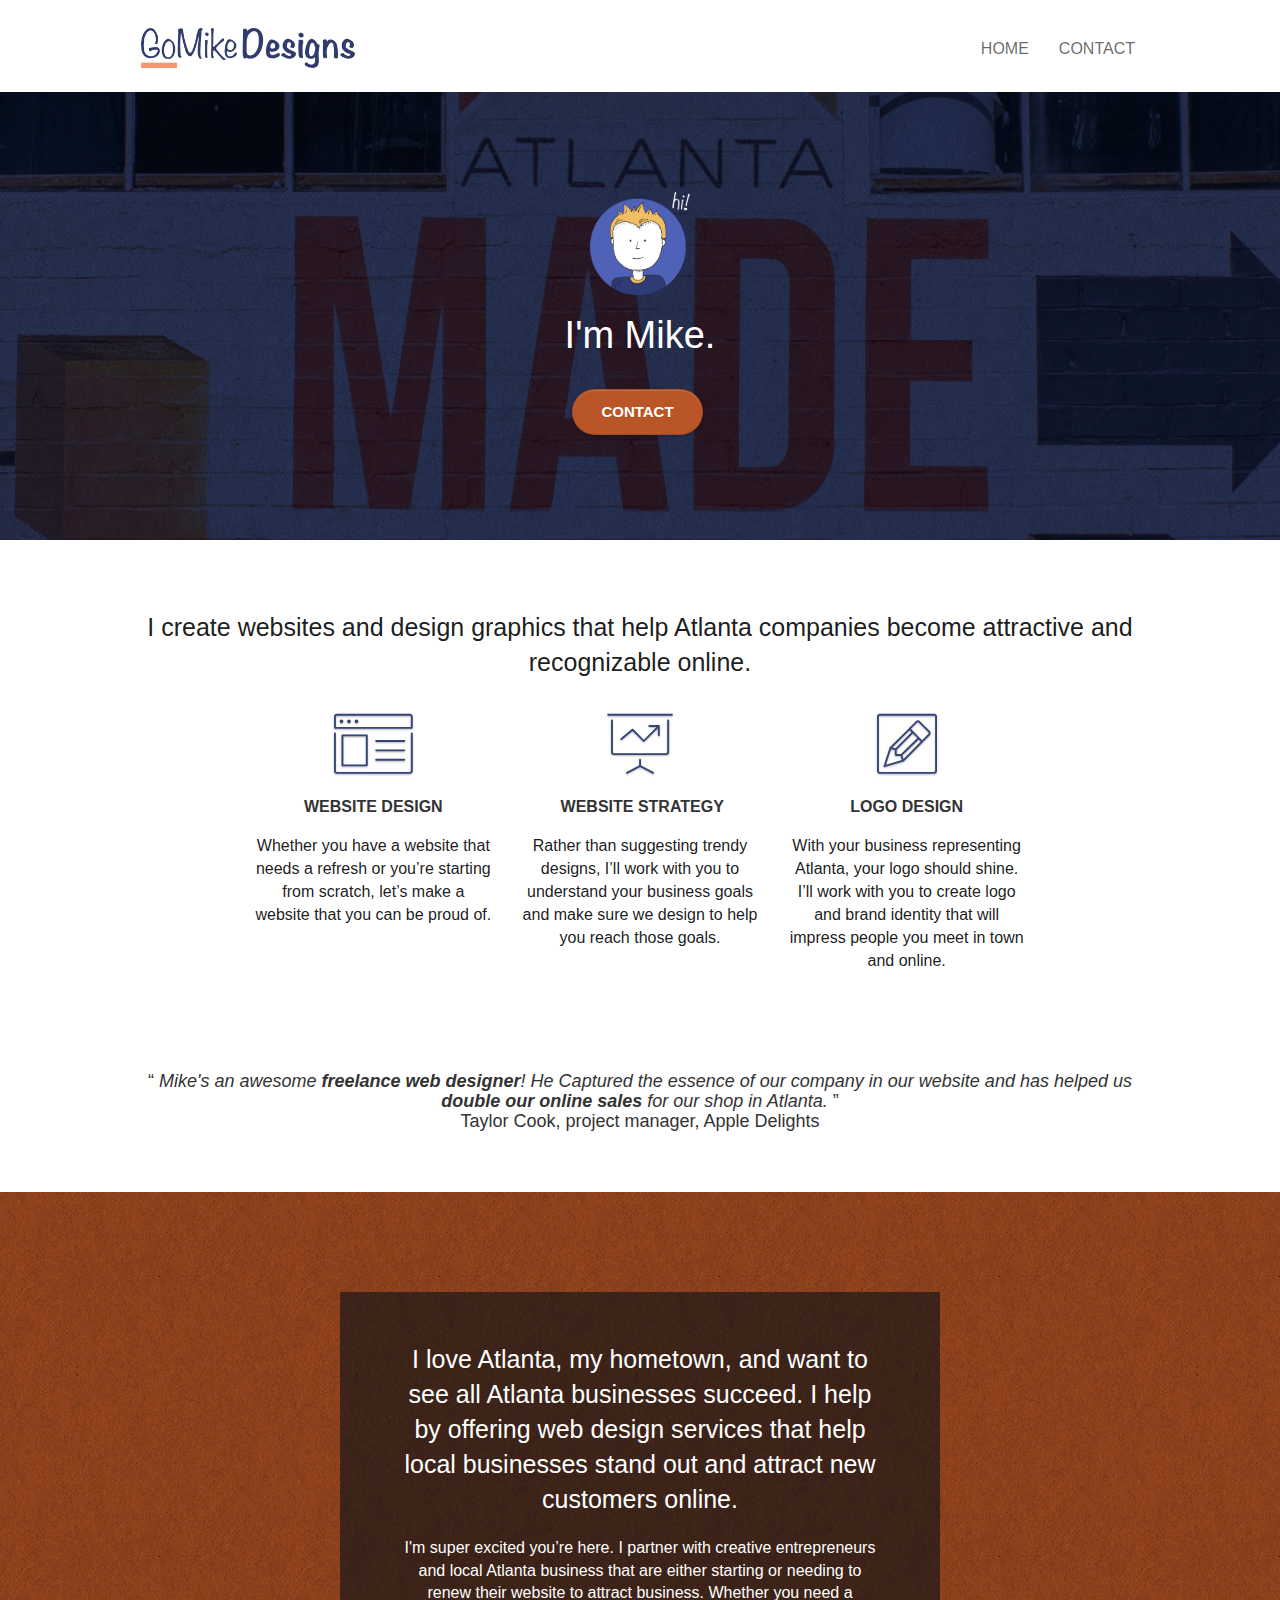
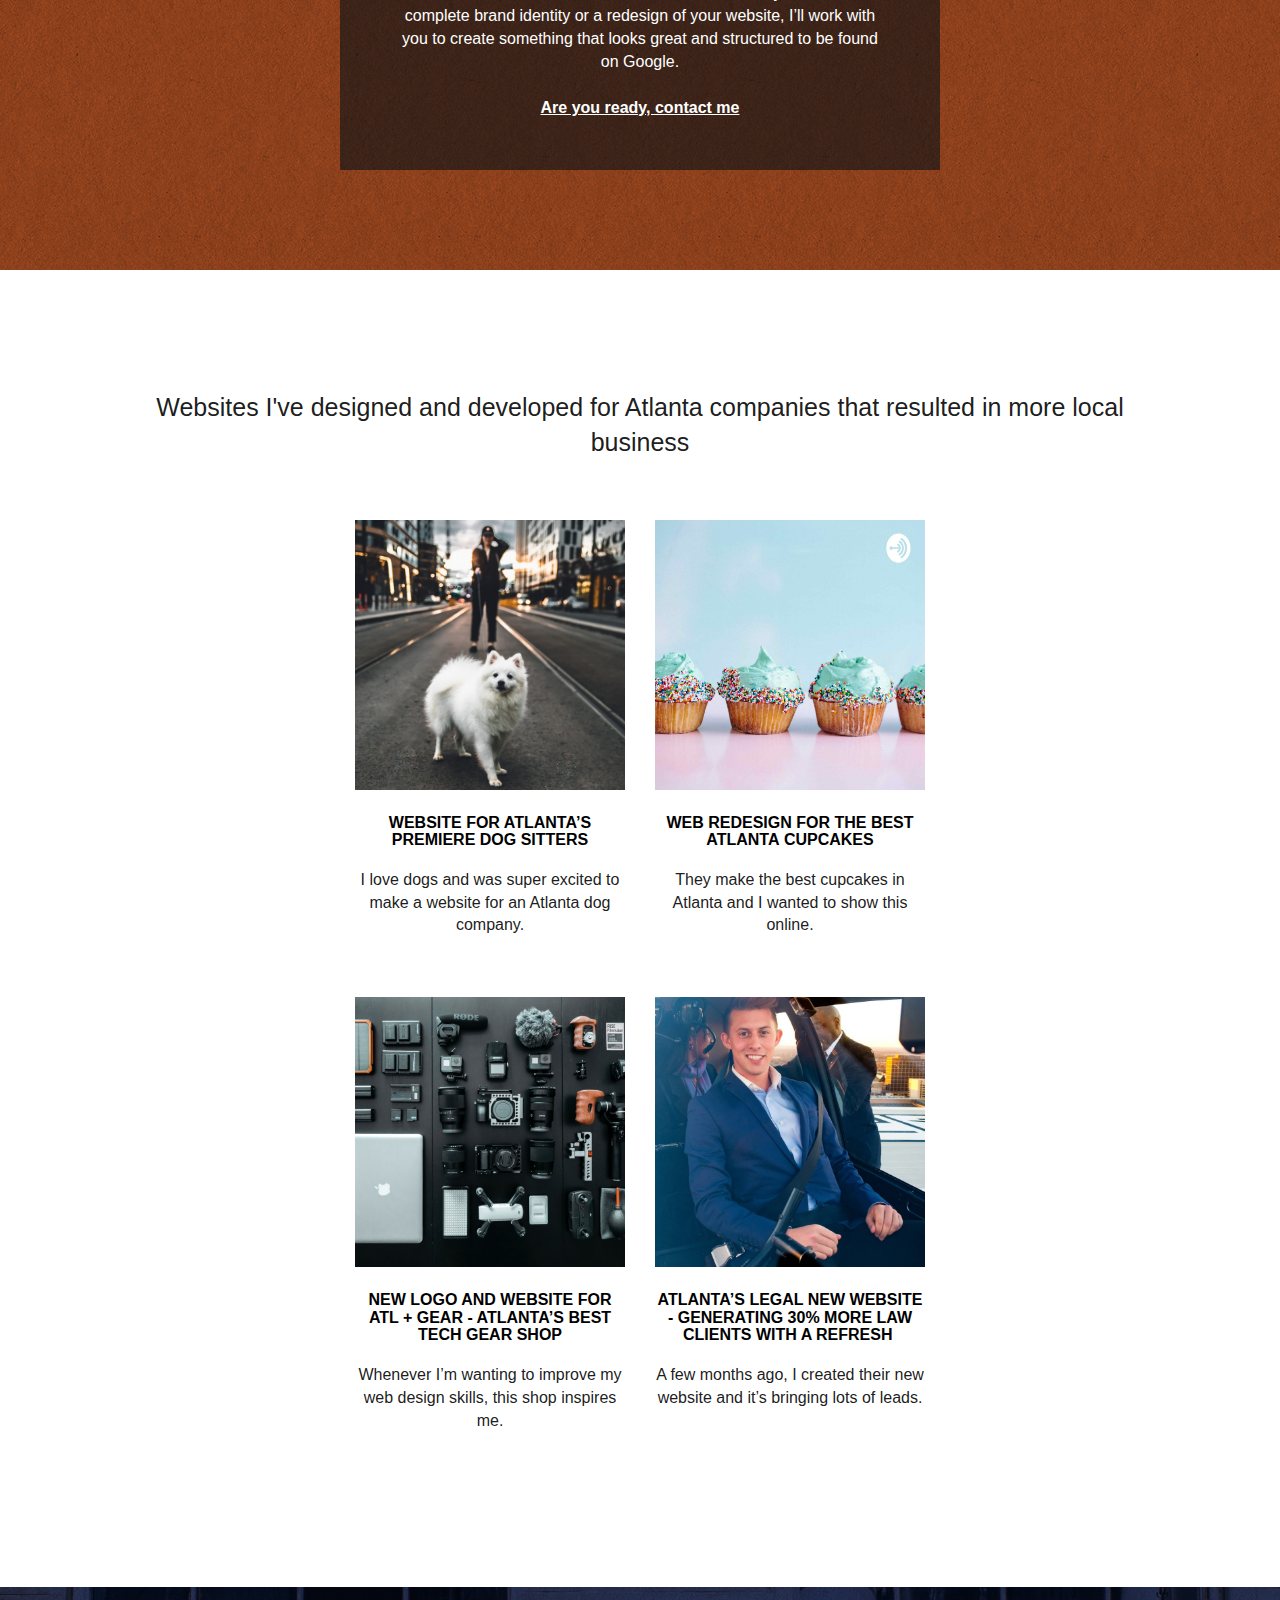
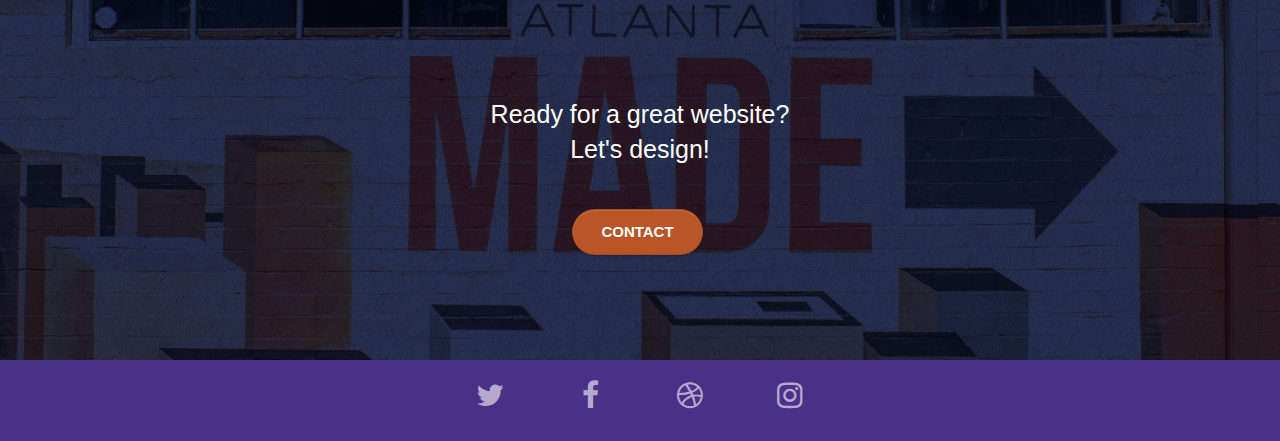
<file: index.html>
<!doctype html>
<html lang="en">
<head>
    <meta charset="utf-8">
    <meta name="keywords" content="web agency atlanta, web strategy, web design, logo, website, web, internet, logo design">
    <meta name="description" content="I'm Mike and your should hire me to build your website">
    <meta name="viewport" content="width=device-width, initial-scale=1.0, viewport-fit=cover">
    <link rel="shortcut icon" type="image/png" href="favicon.jpg">
    
	<link rel="stylesheet" type="text/css" href="./css/bootstrap.css">
	<link rel="stylesheet" type="text/css" href="style.css">
	<link rel="stylesheet" type="text/css" href="./css/font-awesome.css">
	<link rel="stylesheet" type="text/css" href="./css/et-line.css">
	
    
	<script src="./js/jquery-2.1.0.js"></script>
	<script src="./js/bootstrap.js"></script>
	<script src="./js/blocs.js"></script>
	<script src="./js/jquery.touchSwipe.js"></script>
	<script src="./js/gmaps.js"></script>

    <title>GoMike Designs - Atlanta Web Developer</title>

    
<!-- Analytics -->
 
<!-- Analytics END -->
    
</head>
<body>
<!-- Main container -->
<div class="page-container">
    
<!-- bloc-0 -->
<div class="bloc bgc-white l-bloc " id="bloc-0">
	<div class="container bloc-sm">

		<nav class="navbar row">
			<div class="navbar-header">
				<a class="navbar-brand" href="index.html"><img src="img/atlanta%20web%20design%20logo.png"  height="40" /></a>


				<button id="nav-toggle" type="button" class="ui-navbar-toggle navbar-toggle" data-toggle="collapse" 
				data-target=".navbar-1">
					<span class="sr-only">Toggle navigation</span><span class="icon-bar"></span>
					<span aria-hidden="true"></span><span class="icon-bar"></span><span class="icon-bar"></span>
				</button>
			</div>
			<div class="collapse navbar-collapse navbar-1 special-dropdown-nav">
				<ul class="site-navigation nav navbar-nav">
					<li>
						<a href="index.html">HOME</a>
					</li>
					<li>

						<a href="contact.html">CONTACT</a>
					</li>
				</ul>
			</div>
		</nav>
	</div>
</div>
<!-- bloc-0 END -->

<!-- bloc-1-hero -->
<div class="bloc bgc-dark-slate-blue bg-atlanta-20made-20sign d-bloc bg-t-edge bloc-bg-texture texture-paper b-parallax" 
id="bloc-1-hero">
	<div class="container bloc-lg">
		<div class="row tight-width-whitespace">
			<div class="col-sm-12">
				<img src="img/atlanta%20web%20designer%20mike.png" class="center-block image-resize-mode" width="100" 
				alt="" />
				<h1 class="text-center hero-bloc-text tc-white ">
					I'm Mike.
				</h1>
				<div aria-hidden="true" class="text-center">
					<a href="contact.html" class="btn btn-lg btn-clean btn-rd cta-hero btn-atomic-tangerine" 
					id="cta-hero">Contact</a>
				</div>
			</div>
		</div>
	</div>
</div>
<!-- bloc-1-hero END -->

<!-- bloc-2-services -->
<div class="bloc bgc-white l-bloc" id="bloc-2-services">
	<div class="container bloc-md">
		<div class="row">
			<div class="col-sm-12 text-center">
				<h2>I create websites and design graphics that help Atlanta companies become attractive and recognizable online.</h2>	
			</div>
		</div>
		<div class="row voffset-lg med-width-whitespace">
			<div class="col-sm-4">
				<div aria-hidden="true" class="text-center">
					<span class="et-icon-browser sm-shadow icon-dark-slate-blue icons icon-lg"></span>
				</div>
				<h1 class="mg-md text-center service-header">
					Website Design
				</h1>
				<p aria-hidden="true" class="text-center ">
					Whether you have a website that needs a refresh or you&rsquo;re starting from scratch, let&rsquo;s make a website that you can be proud of.
				</p>
			</div>
			<div class="col-sm-4">
				<div aria-hidden="true" class="text-center">
					<span class="et-icon-presentation sm-shadow icon-dark-slate-blue icons icon-lg"></span>
				</div>
				<h1 class="mg-md text-center service-header">
					&nbsp;Website Strategy
				</h1>
				<p class="text-center ">
					Rather than suggesting trendy designs, I&rsquo;ll work with you to understand your business goals and make sure we design to help you reach those goals.<br>
				</p>
			</div>
			<div class="col-sm-4">
				<div class="text-center">
					<span class="et-icon-edit sm-shadow icon-dark-slate-blue icons icon-lg"></span>
				</div>
				<h1 class="mg-md text-center service-header">
					Logo Design
				</h1>
				<p class="text-center ">
					With your business representing Atlanta, your logo should shine. I&rsquo;ll work with you to create logo and brand identity that will impress people you meet in town and online.
				</p>
			</div>
		</div>
		<div class="row voffset-lg voffset">
			<h4 aria-hidden="true" class="text-center ">
				<q>
					<em>Mike's an awesome <b>freelance web designer</b>! He Captured the essence of our
				company in our website and has helped us <b>double our online sales</b> for our 
				shop in Atlanta.</em>
				</q>
				<br>

				Taylor Cook, project manager, Apple Delights
			</h4>
		</div>
	</div>
</div>
<!-- bloc-2-services END -->

<!-- bloc-3-what-i-do -->
<div class="bloc tc-white bgc-atomic-tangerine bloc-bg-texture texture-paper b-parallax bg-atlanta-20made-20sign-20orange d-bloc" id="bloc-3-what-i-do">
	<div class="container bloc-lg">
		<div class="row tight-width-whitespace black-background">
			<div class="col-sm-12">
				<h2 class="mg-md text-center tc-white">
					I love Atlanta, my hometown, and want to see all Atlanta businesses succeed. I help by offering web design services that help local businesses stand out and attract new customers online.<br>
				</h2>
				<p class="text-center white">
					I'm super excited you&rsquo;re here. I partner with creative entrepreneurs and local Atlanta business that are either starting or needing to renew their website to attract business. Whether you need a complete brand identity or a redesign of your website, I&rsquo;ll work with you to create something that looks great and structured to be found on Google.<br><br><a class="ltc-white bold-link" href="contact.html">Are you ready, contact me</a><br>
				</p>
			</div>
		</div>
	</div>
</div>
<!-- bloc-3-what-i-do END -->

<!-- bloc-4-portfolio -->
<div class="bloc bgc-white bg-lines-h2-bg bg-repeat l-bloc" id="bloc-4-portfolio">
	<div class="container bloc-lg">
		<div class="row">

			<h2 class="text-center ">
				Websites I've designed and developed for Atlanta companies that resulted in more local business
			</h2>

		</div>
		<div class="row tight-width-whitespace portfolio-row">
			<div class="col-sm-6">
				<a href="#" data-lightbox="img/11.jpg" data-gallery-id="gallery-1" data-caption="Website for Atlanta's Premiere dog salon" data-frame="snapshot-lb"><img src="img/11.jpg" class="img-responsive portfolio-thumb" alt="dog sitter logo, premiere dogs"/></a>
				<h3 class="mg-md text-center">
					Website for Atlanta&rsquo;s premiere Dog Sitters
				</h3>
				<p class="text-center">
					I love dogs and was super excited to make a website for an Atlanta dog company.
				</p>
			</div>
			<div class="col-sm-6">
				<a href="#" data-lightbox="img/2.jpg" data-gallery-id="gallery-1" data-caption="web redesign for the best cupcakes in Atlanta" data-frame="snapshot-lb"><img src="img/2.jpg" class="img-responsive portfolio-thumb" alt="Atlanta cupcakes logo, cupcakes design"/></a>
				<h3 class="mg-md text-center">
					Web redesign for the best Atlanta&nbsp;cupcakes
				</h3>
				<p class="text-center">
					They make the best cupcakes in Atlanta and I wanted to show this online.
				</p>
			</div>
		</div>
		<div class="row tight-width-whitespace portfolio-row">
			<div class="col-sm-6">
				<a href="#" data-lightbox="img/3.jpg" data-gallery-id="gallery-1" data-caption="New logo and website for Atlanta's best tech gear shop" data-frame="snapshot-lb"><img src="img/3.jpg" class="img-responsive portfolio-thumb" alt="ALT+ Gear Logo, tech gear shop" /></a>
				<h3 class="mg-md text-center">
					New logo and website for Atl + Gear - Atlanta&rsquo;s best tech gear shop
				</h3>
				<p class="text-center">
					Whenever I&rsquo;m wanting to improve my web design skills, this shop inspires me.
				</p>
			</div>
			<div class="col-sm-6">
				<a href="#" data-lightbox="img/4.jpg" data-gallery-id="gallery-1" data-caption="Atlanta's legal website generates 30% more clients after web redesign" data-frame="snapshot-lb"><img src="img/4.jpg" class="img-responsive portfolio-thumb" alt="atlanta legal website logo" /></a>
				<h3 class="mg-md text-center">
					Atlanta&rsquo;s legal new website - Generating 30% more law clients with a refresh&nbsp;
				</h3>
				<p class="text-center">
					A few months ago, I created their new website and it&rsquo;s bringing lots of leads.
				</p>
			</div>
		</div>
	</div>
</div>
<!-- bloc-4-portfolio END -->

<!-- bloc-5-cta -->
<div class="bloc bgc-dark-slate-blue bg-atlanta-20made-20sign d-bloc bloc-bg-texture texture-paper" id="bloc-5-cta">
	<div class="container bloc-lg">
		<div class="col-sm-12">
			<h2 class="mg-md text-center tc-white">
				Ready for a great website? <br>Let's design!
			</h2>
			<div class="col-sm-12 text-center">
				<a href="contact.html" class="btn btn-atomic-tangerine btn-clean btn-rd btn-lg cta-hero">Contact</a>
			</div>
		</div>
	</div>
</div>
<!-- bloc-5-cta END -->

<!-- Footer - bloc-8 -->
<div class="bloc bgc-dark-slate-blue d-bloc" id="bloc-8">
	<div class="container bloc-sm">
		<div class="row">
			<div class="col-sm-12">
				
				<div class="row row-no-gutters social">
					<div class="col-sm-3">
						<div class="text-center">
							<a class="social" href="index.html"><span aria-hidden="true" class="fa fa-twitter icon-md"></span></a>
						</div>
					</div>
					<div class="col-sm-3">
						<div class="text-center">
							<a class="social" href="index.html"><span aria-hidden="true" class="fa fa-facebook icon-md"></span></a>
						</div>
					</div>
					<div class="col-sm-3">
						<div class="text-center">
							<a class="social" href="index.html"><span aria-hidden="true" class="fa fa-dribbble icon-md"></span></a>
						</div>
					</div>
					<div class="col-sm-3">
						<div class="text-center">
							<a class="social" href="index.html"><span aria-hidden="true" class="fa fa-instagram icon-md"></span></a>
						</div>
					</div>

					<!--deleted don't use black hat strategies-->

				</div>
					<div class="row">
					<div class="col-sm-4">
						
							<ul>
								<!--deleted many and dodgy links-->
							</ul>		
					</div>
					<div class="col-sm-4">
						
						<ul>
							<!--deleted many and dodgy links-->
						</ul>
					</div>
					<div class="col-sm-4">
						<!--deleted-->
					</div>
				</div>
			</div>
		</div>
	</div>
</div>
<!-- Footer - bloc-8 END -->

</div>
<!-- Main container END -->
    

</body>
</html>
</file>
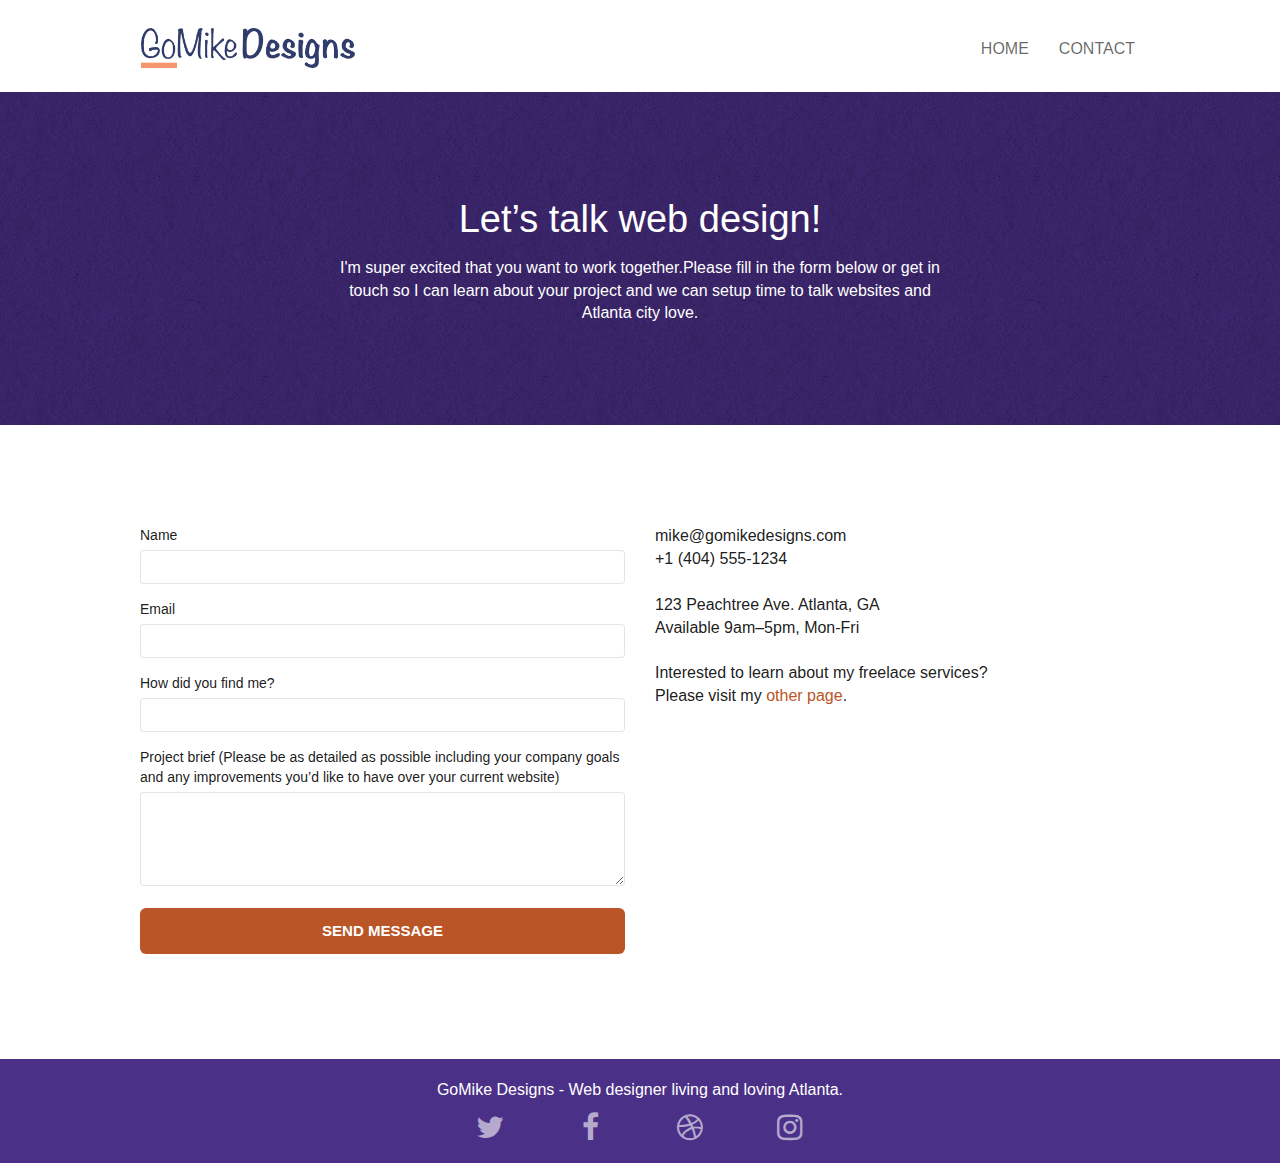
<file: contact.html>
<!doctype html>
<html lang="en">
<head>
    <meta charset="utf-8">
    <meta name="keywords" content="Atlanta Web Developer Contact, Freelance Atlanta, GoMike email, GoMike number">
    <meta name="description" content="GoMike is a freelance Web Developer based in Atlanta. Aiming to make the
	improvements to websites I’ll work with you to understand your business goals and make sure we design to help you reach those goals.">
    <meta name="viewport" content="width=device-width, initial-scale=1.0, viewport-fit=cover">
    <link rel="shortcut icon" type="image/png" href="favicon.jpg">
    
	<link rel="stylesheet" type="text/css" href="./css/bootstrap.css">
	<link rel="stylesheet" type="text/css" href="style.css">
	<link rel="stylesheet" type="text/css" href="./css/font-awesome.css">
	<link rel="stylesheet" type="text/css" href="./css/et-line.css">
	
    
	<script src="./js/jquery-2.1.0.js"></script>
	<script src="./js/bootstrap.js"></script>
	<script src="./js/blocs.js"></script>
	<script src="./js/jqBootstrapValidation.js"></script>
	<script src="./js/formHandler.js"></script>
    <title>Contact</title>

    
<!-- Analytics -->
 
<!-- Analytics END -->
    
</head>
<body>
<!-- Main container -->
<div class="page-container">
    
<!-- bloc-0 -->
<div class="bloc bgc-white l-bloc " id="bloc-0">
	<div class="container bloc-sm">
		<nav class="navbar row">
			<div class="navbar-header">
				<a class="navbar-brand" href="index.html"><img src="img/atlanta%20web%20design%20logo.png"  height="40" /></a>
				<button id="nav-toggle" type="button" class="ui-navbar-toggle navbar-toggle" data-toggle="collapse" data-target=".navbar-1">
					<span class="sr-only">Toggle navigation</span><span aria-hidden="true"></span><span class="icon-bar"></span><span class="icon-bar"></span><span class="icon-bar"></span>
				</button>
			</div>
			<div class="collapse navbar-collapse navbar-1 special-dropdown-nav">
				<ul class="site-navigation nav navbar-nav">
					<li>
						<a href="index.html">HOME</a>
					</li>
					<li>
					</li>
					<li>
						<a href="contact.html">CONTACT</a>
					</li>
				</ul>
			</div>
		</nav>
	</div>
</div>
<!-- bloc-0 END -->

<!-- bloc-6 -->
<div class="bloc bg-dots-bg bg-repeat bgc-dark-slate-blue d-bloc bloc-bg-texture texture-paper" id="bloc-6">
	<div class="container bloc-lg">
		<div class="row">
			<div class="col-sm-12">
				<p class="text-center hero-bloc-text tc-white">
					Let&rsquo;s talk web design!
				</p>
				<p class="text-center mg-lg tc-white tight-width-whitespace">
					I'm super excited that you want to work together.Please fill in the form below or get in touch so I can learn about your project and we can setup time to talk websites and Atlanta city love.
				</p>
			</div>
		</div>
	</div>
</div>
<!-- bloc-6 END -->

<!-- bloc-7 -->
<div class="bloc bgc-white l-bloc" id="bloc-7">
	<div class="container bloc-lg">
		<div class="row">
			<div class="col-sm-6">
				<form id="form_1" novalidate success-msg="Your message has been sent." fail-msg="Sorry it seems that our mail server is not responding, Sorry for the inconvenience!">
					<div class="form-group">
						<label>
							Name
						</label>
						<input id="name" class="form-control" required />
					</div>
					<div class="form-group">
						<label>
							Email
						</label>
						<input id="email" class="form-control" type="email" required />
					</div>
					<div class="form-group">
						<label>
							How did you find me?
						</label>
						<input class="form-control" type="email" required id="input_504" />
					</div>
					<div class="form-group">
						<label>
							Project brief (Please be as detailed as possible including your company goals and any improvements you&rsquo;d like to have over your current website)<br>
						</label><textarea id="message" class="form-control" rows="4" cols="50" required></textarea>
					</div> 
					<button class="bloc-button btn btn-lg btn-block cta-hero btn-atomic-tangerine" type="submit">
						Send Message
					</button>
				</form>
			</div>
			<div class="col-sm-6">
				<p>
					mike@gomikedesigns.com<br>+1 (404) 555-1234<br> <br>123 Peachtree Ave. Atlanta, GA<br>Available 9am–5pm, Mon-Fri <br> <br>Interested to learn about my freelace services? <br>Please visit my&nbsp;<a class="ltc-atomic-tangerine" href="index.html">other page</a>.
				</p>
			</div>
		</div>
	</div>
</div>
<!-- bloc-7 END -->

<!-- ScrollToTop Button -->
<a class="bloc-button btn btn-d scrollToTop" onclick="scrollToTarget('1')"><span class="fa fa-chevron-up"></span></a>
<!-- ScrollToTop Button END-->


<!-- Footer - bloc-8 -->
<div class="bloc bgc-dark-slate-blue d-bloc" id="bloc-8">
	<div class="container bloc-sm">
		<div class="row">
			<div class="col-sm-12">
				<p class="text-center white">
					GoMike Designs - Web designer living and loving Atlanta.<br>
				</p>
				<div class="row row-no-gutters social">
					<div class="col-sm-3">
						<div class="text-center">
							<a class="social" href="index.html"><span aria-hidden="true" class="fa fa-twitter icon-md"></span></a>
						</div>
					</div>
					<div class="col-sm-3">
						<div class="text-center">
							<a class="social" href="index.html"><span aria-hidden="true" class="fa fa-facebook icon-md"></span></a>
						</div>
					</div>
					<div class="col-sm-3">
						<div class="text-center">
							<a class="social" href="index.html"><span aria-hidden="true" class="fa fa-dribbble icon-md"></span></a>
						</div>
					</div>
					<div class="col-sm-3">
						<div class="text-center">
							<a class="social" href="index.html"><span aria-hidden="true" class="fa fa-instagram icon-md"></span></a>
						</div>
					</div>
				</div>
			</div>
		</div>
	</div>
</div>
<!-- Footer - bloc-8 END -->

</div>
<!-- Main container END -->
    

</body>
</html>
</file>
<file: style.css>
body {
    margin: 0;
    padding: 0;
    background: #FFF;
    overflow-x: hidden;
    -webkit-font-smoothing: antialiased;
    -moz-osx-font-smoothing: grayscale;
}

a,
button {
    transition: all .3s ease-in-out;
    outline: none!important;
}

a:hover {
    text-decoration: none;
    cursor: pointer;
}

#page-loading-blocs-notifaction {
    position: fixed;
    top: 0;
    bottom: 0;
    width: 100%;
    z-index: 100000;
    background: #FFFFFF url("img/pageload-spinner.gif") no-repeat center center;
}

.bloc {
    width: 100%;
    clear: both;
    background: 50% 50% no-repeat;
    padding: 0 50px;
    -webkit-background-size: cover;
    -moz-background-size: cover;
    -o-background-size: cover;
    background-size: cover;
    position: relative;
}

.bloc .container {
    padding-left: 0;
    padding-right: 0;
}

.bloc-lg {
    padding: 100px 50px;
}

.bloc-md {
    padding: 50px;
}

.bloc-sm {
    padding: 20px 50px;
}

.bg-center,
.bg-l-edge,
.bg-r-edge,
.bg-t-edge,
.bg-b-edge,
.bg-tl-edge,
.bg-bl-edge,
.bg-tr-edge,
.bg-br-edge,
.bg-repeat {
    -webkit-background-size: auto!important;
    -moz-background-size: auto!important;
    -o-background-size: auto!important;
    background-size: auto!important;
}

.bg-repeat {
    background: repeat;
}

.bg-t-edge {
    background: top no-repeat;
}

.bloc-bg-texture::before {
    content: "";
    background-size: 2px 2px;
    position: absolute;
    top: 0;
    bottom: 0;
    left: 0;
    right: 0;
}

.texture-paper::before {
    background: url("img/texture-paper.png");
    background-size: 280px 280px;
}

.b-parallax {
    background-attachment: fixed;
}

.d-bloc {
    color: rgba(255, 255, 255, .7);
}

.d-bloc button:hover {
    color: rgba(255, 255, 255, .9);
}

.d-bloc .icon-round,
.d-bloc .icon-square,
.d-bloc .icon-rounded,
.d-bloc .icon-semi-rounded-a,
.d-bloc .icon-semi-rounded-b {
    border-color: rgba(255, 255, 255, .9);
}

.d-bloc .divider-h span {
    border-color: rgb(255, 255, 255);
}

.d-bloc .a-btn,
.d-bloc .navbar a,
.d-bloc .navbar-brand,
.d-bloc a .icon-sm,
.d-bloc a .icon-md,
.d-bloc a .icon-lg,
.d-bloc a .icon-xl,
.d-bloc h1 a,
.d-bloc h2 a,
.d-bloc h3 a,
.d-bloc h4 a,
.d-bloc h5 a,
.d-bloc h6 a,
.d-bloc p a {
    color: rgba(255, 255, 255, .6);
}

.d-bloc .a-btn:hover,
.d-bloc .navbar a:hover,
.d-bloc .navbar-brand:hover,
.d-bloc a:hover .icon-sm,
.d-bloc a:hover .icon-md,
.d-bloc a:hover .icon-lg,
.d-bloc a:hover .icon-xl,
.d-bloc h1 a:hover,
.d-bloc h2 a:hover,
.d-bloc h3 a:hover,
.d-bloc h4 a:hover,
.d-bloc h5 a:hover,
.d-bloc h6 a:hover,
.d-bloc p a:hover {
    color: rgba(255, 255, 255, 1);
}

.d-bloc .navbar-toggle .icon-bar {
    background: rgba(255, 255, 255, 1);
}

.d-bloc .btn-wire,
.d-bloc .btn-wire:hover {
    color: rgba(255, 255, 255, 1);
    border-color: rgba(255, 255, 255, 1);
}

.d-bloc .panel {
    color: rgba(0, 0, 0, .5);
}

.d-bloc .panel button:hover {
    color: rgba(0, 0, 0, .7);
}

.d-bloc .panel icon {
    border-color: rgba(0, 0, 0, .7);
}

.d-bloc .panel .divider-h span {
    border-color: rgba(0, 0, 0, .1);
}

.d-bloc .panel .a-btn {
    color: rgba(0, 0, 0, .6);
}

.d-bloc .panel .a-btn:hover {
    color: rgba(0, 0, 0, 1);
}

.d-bloc .panel .btn-wire,
.d-bloc .panel .btn-wire:hover {
    color: rgba(0, 0, 0, .7);
    border-color: rgba(0, 0, 0, .3);
}

.d-bloc .panel,
.l-bloc {
    color: rgba(0, 0, 0, .5);
}

.d-bloc .panel button:hover,
.l-bloc button:hover {
    color: rgba(0, 0, 0, .7);
}

.l-bloc .icon-round,
.l-bloc .icon-square,
.l-bloc .icon-rounded,
.l-bloc .icon-semi-rounded-a,
.l-bloc .icon-semi-rounded-b {
    border-color: rgba(0, 0, 0, .7);
}

.d-bloc .panel .divider-h span,
.l-bloc .divider-h span {
    border-color: rgba(0, 0, 0, .1);
}

.d-bloc .panel .a-btn,
.l-bloc .a-btn,
.l-bloc .navbar a,
.l-bloc .navbar-brand,
.l-bloc a .icon-sm,
.l-bloc a .icon-md,
.l-bloc a .icon-lg,
.l-bloc a .icon-xl,
.l-bloc h1 a,
.l-bloc h2 a,
.l-bloc h3 a,
.l-bloc h4 a,
.l-bloc h5 a,
.l-bloc h6 a,
.l-bloc p a {
    color: rgba(0, 0, 0, .6);
}

.d-bloc .panel .a-btn:hover,
.l-bloc .a-btn:hover,
.l-bloc .navbar a:hover,
.l-bloc .navbar-brand:hover,
.l-bloc a:hover .icon-sm,
.l-bloc a:hover .icon-md,
.l-bloc a:hover .icon-lg,
.l-bloc a:hover .icon-xl,
.l-bloc h1 a:hover,
.l-bloc h2 a:hover,
.l-bloc h3 a:hover,
.l-bloc h4 a:hover,
.l-bloc h5 a:hover,
.l-bloc h6 a:hover,
.l-bloc p a:hover {
    color: rgba(0, 0, 0, 1);
}

.l-bloc .navbar-toggle .icon-bar {
    color: rgba(0, 0, 0, .6);
}

.d-bloc .panel .btn-wire,
.d-bloc .panel .btn-wire:hover,
.l-bloc .btn-wire,
.l-bloc .btn-wire:hover {
    color: rgba(0, 0, 0, .7);
    border-color: rgba(0, 0, 0, .3);
}

.voffset {
    margin-top: 30px;
}

.voffset-lg {
    margin-top: 80px;
}

.row-no-gutters {
    margin-right: 0;
    margin-left: 0;
}

.row.row-no-gutters > [class^="col-"],
.row.row-no-gutters > [class*=" col-"] {
    padding-right: 0;
    padding-left: 0;
}

#bloc-2-services p {
    font-size: 16px;
}

.navbar {
    margin-bottom: 0;
    z-index: 1;
}

.navbar-brand {
    height: auto;
    padding: 3px 15px;
    font-size: 25px;
    font-weight: normal;
    font-weight: 600;
    line-height: 44px;
}

.navbar-brand img {
    max-height: 200px;
    margin: 0 5px 0 0;
    display: inline;
}

.navbar-brand img[src$=svg] {
    min-width: 100px;
}

.nav-center .navbar-brand img {
    margin: 0;
}

.navbar .nav {
    padding-top: 2px;
    margin-right: -16px;
    float: right;
    z-index: 1;
}

.nav > li {
    float: left;
    margin-top: 4px;
    font-size: 16px;
}

.navbar-nav .open .dropdown-menu > li > a {
    text-align: inherit;
}

.nav > li a:hover,
.nav > li a:focus {
    background: transparent;
}

.navbar-toggle {
    margin: 10px 10px 0 0;
    border: 0px;
}

.navbar-toggle:hover {
    background: transparent!important;
}

.navbar-toggle .icon-bar {
    background-color: rgba(0, 0, 0, .5);
    width: 26px;
}

.nav-invert .navbar .nav {
    float: left;
}

.nav-invert .navbar-header,
.nav-invert .navbar-brand {
    float: right;
    position: relative;
    z-index: 2;
}

@media (min-width: 768px) {
    .site-navigation {
        position: absolute;
        top: 50%;
        right: 20px;
        transform: translate(0, -50%);
        -webkit-transform: translateY(-50%);
    }
    .nav > li .dropdown-menu a,
    .nav > li .dropdown-menu a:hover {
        color: #484848;
    }
    .nav-invert .site-navigation {
        left: 0;
        right: 0;
    }
    .nav-center {
        text-align: center;
    }
    .nav-center .navbar-header {
        width: 100%;
    }
    .nav-center .navbar-header,
    .nav-center .navbar-brand,
    .nav-center .nav > li {
        float: none;
        display: inline-block;
    }
    .nav-center .site-navigation {
        position: relative;
        width: 100%;
        right: 0;
        margin-right: 0px;
        margin-top: 20px;
    }
    .nav-center.mini-nav .navbar-toggle {
        float: none;
        margin: 10px auto 0;
    }
}

.nav > li > .dropdown a {
    background: none!important;
    display: block;
    padding: 14px 15px;
}

nav .caret {
    margin: 0 5px;
}

.dropdown-menu .dropdown-menu {
    top: -8px;
    left: 100%;
}

.dropdown-menu .dropmenu-flow-right {
    top: 100%;
    left: 0;
    margin-left: -1px;
    border-top-left-radius: 0;
    border-top-right-radius: 0;
}

.dropdown-menu .dropdown span {
    border: 4px solid black;
    border-top-color: transparent;
    border-right-color: transparent;
    border-bottom-color: transparent;
    margin: 6px -5px 0 0!important;
    float: right;
}

.mg-md {
    margin-top: 10px;
    margin-bottom: 20px;
}

.mg-lg {
    margin-top: 10px;
    margin-bottom: 40px;
}

.btn {
    margin: 0 5px 5px 0;
}

.btn.pull-right {
    margin: 0 0 5px 5px;
}

.btn-d,
.btn-d:hover,
.btn-d:focus {
    color: #FFF;
    background: rgba(0, 0, 0, .3);
}

button {
    outline: none!important;
}

.btn-rd {
    border-radius: 40px;
}

.btn-clean {
    border: 1px solid rgba(0, 0, 0, .08);
    border-bottom-color: rgba(0, 0, 0, .1);
    text-shadow: 0 1px 0 rgba(0, 0, 1, .1);
    box-shadow: 0 1px 3px rgba(0, 0, 1, .25), inset 0 1px 0 0 rgba(255, 255, 255, .15);
}

.icon-md {
    font-size: 30px!important;
}

.icon-lg {
    font-size: 60px!important;
}

.sm-shadow {
    text-shadow: 0 1px 2px rgba(0, 0, 0, .3);
}

.panel-sq,
.panel-sq .panel-heading,
.panel-sq .panel-footer {
    border-radius: 0;
}

.panel-rd {
    border-radius: 30px;
}

.panel-rd .panel-heading {
    border-radius: 29px 29px 0 0;
}

.panel-rd .panel-footer {
    border-radius: 0 0 29px 29px;
}

.form-control {
    border-color: rgba(0, 0, 0, .1);
    box-shadow: none;
}

.scrollToTop {
    width: 40px;
    height: 40px;
    position: fixed;
    bottom: 20px;
    right: 20px;
    opacity: 0;
    z-index: 500;
    transition: all .3s ease-in-out;
}

.scrollToTop span {
    margin-top: 6px;
}

.showScrollTop {
    font-size: 16px;
    opacity: 1;
}

a[data-lightbox] {
    position: relative;
    display: block;
    text-align: center;
}

a[data-lightbox]:hover::before {
    content: "+";
    font-family: "HelveticaNeue-Light", "Helvetica Neue Light", "Helvetica Neue", Helvetica, Arial;
    font-size: 32px;
    width: 50px;
    height: 50px;
    margin-left: -25px;
    border-radius: 50%;
    background: rgba(0, 0, 0, .6);
    color: #ffffff;
    font-weight: 100;
    z-index: 1;
    position: absolute;
    top: 50%;
    transform: translateY(-50%);
    -webkit-transform: translateY(-50%);
}

a[data-lightbox]:hover img {
    opacity: 0.6;
    -webkit-animation-fill-mode: none;
    animation-fill-mode: none;
}

#lightbox-modal {
    display: flex;
    align-items: center;
}

#lightbox-modal .modal-dialog {
    width: 90%;
    max-width: 900px;
    margin: 0 auto 0;
}

#lightbox-modal .modal-dialog img {
    max-height: 90vh;
    margin: 0 auto;
}

.lightbox-caption {
    padding: 20px;
    color: #ffffff;
    background: rgba(0, 0, 0, .5);
    position: absolute;
    left: 15px;
    right: 15px;
    bottom: 5px;
}

.close-lightbox {
    color: #ffffff;
    font-size: 30px;
    position: absolute;
    top: 20px;
    right: 20px;
    z-index: 20;
    background: rgba(0, 0, 0, .5);
    border: none;
    line-height: 30px;
    padding: 0 9px 5px;
    opacity: 0.3;
}

.close-lightbox:hover,
.next-lightbox:hover,
.prev-lightbox:hover {
    opacity: 1.0;
    color: #ffffff;
}

.next-lightbox,
.prev-lightbox {
    font-size: 20px;
    color: #ffffff;
    background: rgba(0, 0, 0, .5);
    transition: all .2s ease-in-out;
    position: absolute;
    top: 45%;
    z-index: 1;
    opacity: 0.4;
}

.next-lightbox {
    padding: 6px 8px 1px 13px;
    right: 25px;
}

.prev-lightbox {
    padding: 6px 13px 1px 10px;
    left: 25px;
}

.snapshot-lb .modal-body {
    padding-bottom: 45px;
}

.snapshot-lb .lightbox-caption {
    padding: 0;
    color: rgba(0, 0, 0, .5);
    background: none;
}

h1,
h2,
h3,
h4,
h5,
h6,
p,
label,
.btn,
a {
    font-family: "helvetica";
    font-weight: 400;
    color:  rgba(0, 0, 0, 0.9);
}

.container {
    max-width: 1000px;
}

.hero-bloc-text {
    font-size: 38px;
}

.hero-bloc-text-sub {
    font-size: 36px;
}

.statement-bloc-text {
    line-height: 26px;
    font-style: italic;
    font-size: 20px;
    text-align: center;
    font-weight: lighter;
    max-width: 520px;
    margin: auto auto auto auto;
}

p {
    font-size: 16px;
}

.tight-width-whitespace {
    max-width: 600px;
    margin: auto auto auto auto;
}

.h1 {
    font-size: 20px;
    font-family: "Open Sans";
}

.cta-hero {
    margin-top: 22px;
    color: #FFFFFF!important;
    text-transform: uppercase;
    padding: 12px 28px 12px 28px;
    font-size: 1.0em;
    font-weight: 700;
}

.social {
    max-width: 400px;
    margin: auto auto auto auto;
}

h2 {
    font-size: 25px;
    line-height: 1.4em;
}

h3 {
    font-size: 16px;
    text-transform: uppercase;
    font-weight: 700;
    color: #000000!important;
}

.med-width-whitespace {
    max-width: 800px;
    margin: auto auto auto auto;
    box-shadow: 0px 0px 0px #000000;
}

h1 {
    color: #333333!important;
}

h4 {
    color: #333333!important;
}

.icons {
    margin-bottom: 14px;
    margin-top: 24px;
}

.white {
    color: #FFFFFF!important;
}

.portfolio-thumb {
    margin-bottom: 24px;
}

.portfolio-row {
    margin-bottom: 44px;
    margin-top: 50px;
}

.avatar {
    box-shadow: 0px 4px 9px rgba(0, 0, 0, 0.3);
}

.black-background {
    background-color: rgba(35, 31, 32, 0.7);
    padding: 40px 40px 40px 40px;
}

.bold-link {
    font-weight: 900;
    text-decoration: underline!important;
}

.service-header {
    font-size: 16px;
    font-weight: 700;
    text-transform: uppercase;
}

.bgc-white {
    background-color: #FFFFFF;
}

.bgc-dark-slate-blue {
    background-color: #4b3088;
}

.bgc-atomic-tangerine {
    background-color: #b95526;
}

.tc-white {
    color: #ffffff!important;
}

.btn-atomic-tangerine {
    background: #b95526;
    color: #FFFFFF!important;
    font-size:15px;
}

.btn-atomic-tangerine:hover {
    background: #bd450e!important;
    color: #FFFFFF!important;
}

.ltc-white {
    color: #FFFFFF!important;
}

.ltc-white:hover {
    color: #ffffff!important;
}

.ltc-atomic-tangerine {
    color: #b95526!important;
}

.ltc-atomic-tangerine:hover {
    color: #b95526!important;
}

.icon-dark-slate-blue {
    color: #364577!important;
    border-color: #364577!important;
}

.bg-atlanta-20made-20sign {
    background-image: url("img/atlanta%20made%20sign.jpg");
}

.bg-atlanta-20made-20sign-20orange {
    background-image: url("img/atlanta%20made%20sign%20orange.jpg");
}

@media (max-width: 1024px) {
    .bloc {
        padding-left: 20px;
        padding-right: 20px;
    }
    .bloc.full-width-bloc,
    .bloc-tile-2.full-width-bloc .container,
    .bloc-tile-3.full-width-bloc .container,
    .bloc-tile-4.full-width-bloc .container {
        padding-left: 0;
        padding-right: 0;
    }
}

@media (max-width: 992px) and (min-width: 768px) {
    .navbar .nav {
        max-width: 80%
    }
    .nav-center.navbar .nav {
        max-width: 100%
    }
}

@media only screen and (min-width: 768px) and (max-width: 1024px) and (orientation: landscape) {
    .b-parallax {
        background-attachment: scroll;
    }
}

@media only screen and (min-width: 1024px) and (max-width: 1366px) and (-webkit-min-device-pixel-ratio: 1.5) {
    .b-parallax {
        background-attachment: scroll;
    }
}

@media (max-width: 991px) {
    .container {
        width: 100%;
    }
    .b-parallax {
        background-attachment: scroll;
    }
    .page-container,
    #hero-bloc {
        overflow-x: hidden;
        position: relative;
    }
    .bloc {
        --safe-area-inset-left  : env(safe-area-inset-left); 
        --safe-area-inset-right : env(safe-area-inset-right);
    }
    .bloc-group,
    .bloc-group .bloc {
        display: block;
        width: 100%;
    }
    .bloc-fill-screen .fill-bloc-top-edge,
    .bloc-fill-screen .fill-bloc-bottom-edge {
        padding: 0 20px;
        --safe-area-inset-left  : env(safe-area-inset-left); 
        --safe-area-inset-right : env(safe-area-inset-right);
    }
}

@media (max-width: 767px) {
    .page-container {
        overflow-x: hidden;
        position: relative;
    }
    h1,
    h2,
    h3,
    h4,
    h5,
    h6,
    p,
    #disqus_thread {
        padding-left: 10px!important;
        padding-right: 10px!important;
    }
    .b-parallax {
        background-attachment: scroll;
    }
    .navbar .nav {
        padding-top: 0;
        border-top: 1px solid rgb(0, 0, 0);
        float: none!important;
    }
    .navbar.row {
        margin-left: 0;
        margin-right: 0;
    }
    .site-navigation {
        position: inherit;
        transform: none;
        -webkit-transform: none;
        -ms-transform: none;
    }
    .nav > li {
        margin-top: 0;
        border-bottom: 1px solid rgb(0, 0, 0);
        background: rgb(0, 0, 0);
        text-align: left;
        padding-left: 15px;
        width: 100%;
    }
    .nav > li:hover {
        background: rgb(0, 0, 0);
    }
    .dropdown .dropdown a .caret {
        float: none;
        margin: 5px 0 0 10px!important;
        border: 4px solid black;
        border-bottom-color: transparent;
        border-right-color: transparent;
        border-left-color: transparent;
    }
    #hero-bloc .navbar .nav {
        background: rgb(0, 0, 0);
    }
    #hero-bloc .navbar .nav a {
        color: rgb(255, 255, 255);
    }
    .hero {
        padding: 50px 0;
    }
    .hero-nav {
        left: -1px;
        right: -1px;
    }
    .navbar-collapse {
        padding: 0;
        overflow-x: hidden;
        -webkit-box-shadow: none;
        box-shadow: none;
    }
    .navbar-brand img {
        max-height: 40px;
        width: auto;
    }
    .nav-invert .navbar-header {
        float: none;
        width: 100%;
    }
    .nav-invert .navbar-toggle {
        float: left;
        margin-left: 10px;
    }
    .bloc {
        padding-left: 0;
        padding-right: 0;
    }
    .bloc-xxl,
    .bloc-xl,
    .bloc-lg {
        padding: 40px 0;
    }
    .bloc-sm,
    .bloc-md {
        padding-left: 0;
        padding-right: 0;
    }
    .bloc-tile-2 .container,
    .bloc-tile-3 .container,
    .bloc-tile-4 .container,
    .bloc-fill-screen .fill-bloc-top-edge,
    .bloc-fill-screen .fill-bloc-bottom-edge {
        padding-left: 0;
        padding-right: 0;
    }
    .a-block {
        padding: 0 10px;
    }
    .btn-dwn {
        display: none;
    }
    .voffset {
        margin-top: 5px;
    }
    .voffset-md {
        margin-top: 20px;
    }
    .voffset-lg {
        margin-top: 30px;
    }
    form {
        padding: 5px;
    }
    .close-lightbox {
        display: inline-block;
    }
    .blocsapp-device-iphone5 {
        background-size: 216px 425px;
        padding-top: 60px;
        width: 216px;
        height: 425px;
    }
    .blocsapp-device-iphone5 img {
        width: 180px;
        height: 320px;
    }
}

@media (max-width: 400px) {
    .bloc {
        padding-left: 0;
        padding-right: 0;
    }
}

@media (max-width: 767px) {
    .bloc-mob-center-text {
        text-align: center;
    }
}
</file>
<file: css/et-line.css>
@font-face {
    font-family: et-line;
    src: url(../fonts/et-line.eot);
    src: url(../fonts/et-line.eot?#iefix) format('embedded-opentype'), url(../fonts/et-line.woff) format('woff'), url(../fonts/et-line.ttf) format('truetype'), url(../fonts/et-line.svg#et-line) format('svg');
    font-weight: 400;
    font-style: normal
}

.et-icon-adjustments,
.et-icon-alarmclock,
.et-icon-anchor,
.et-icon-aperture,
.et-icon-attachment,
.et-icon-bargraph,
.et-icon-basket,
.et-icon-beaker,
.et-icon-bike,
.et-icon-book-open,
.et-icon-briefcase,
.et-icon-browser,
.et-icon-calendar,
.et-icon-camera,
.et-icon-caution,
.et-icon-chat,
.et-icon-circle-compass,
.et-icon-clipboard,
.et-icon-clock,
.et-icon-cloud,
.et-icon-compass,
.et-icon-desktop,
.et-icon-dial,
.et-icon-document,
.et-icon-documents,
.et-icon-download,
.et-icon-dribbble,
.et-icon-edit,
.et-icon-envelope,
.et-icon-expand,
.et-icon-facebook,
.et-icon-flag,
.et-icon-focus,
.et-icon-gears,
.et-icon-genius,
.et-icon-gift,
.et-icon-global,
.et-icon-globe,
.et-icon-googleplus,
.et-icon-grid,
.et-icon-happy,
.et-icon-hazardous,
.et-icon-heart,
.et-icon-hotairballoon,
.et-icon-hourglass,
.et-icon-key,
.et-icon-laptop,
.et-icon-layers,
.et-icon-lifesaver,
.et-icon-lightbulb,
.et-icon-linegraph,
.et-icon-linkedin,
.et-icon-lock,
.et-icon-magnifying-glass,
.et-icon-map,
.et-icon-map-pin,
.et-icon-megaphone,
.et-icon-mic,
.et-icon-mobile,
.et-icon-newspaper,
.et-icon-notebook,
.et-icon-paintbrush,
.et-icon-paperclip,
.et-icon-pencil,
.et-icon-phone,
.et-icon-picture,
.et-icon-pictures,
.et-icon-piechart,
.et-icon-presentation,
.et-icon-pricetags,
.et-icon-printer,
.et-icon-profile-female,
.et-icon-profile-male,
.et-icon-puzzle,
.et-icon-quote,
.et-icon-recycle,
.et-icon-refresh,
.et-icon-ribbon,
.et-icon-rss,
.et-icon-sad,
.et-icon-scissors,
.et-icon-scope,
.et-icon-search,
.et-icon-shield,
.et-icon-speedometer,
.et-icon-strategy,
.et-icon-streetsign,
.et-icon-tablet,
.et-icon-target,
.et-icon-telescope,
.et-icon-toolbox,
.et-icon-tools,
.et-icon-tools-2,
.et-icon-trophy,
.et-icon-tumblr,
.et-icon-twitter,
.et-icon-upload,
.et-icon-video,
.et-icon-wallet,
.et-icon-wine {
    font-family: et-line;
    font-style: normal;
    font-weight: 400;
    font-variant: normal;
    text-transform: none;
    line-height: 1;
    -webkit-font-smoothing: antialiased;
    -moz-osx-font-smoothing: grayscale;
    display: inline-block
}

.et-icon-mobile:before {
    content: "\e000"
}

.et-icon-laptop:before {
    content: "\e001"
}

.et-icon-desktop:before {
    content: "\e002"
}

.et-icon-tablet:before {
    content: "\e003"
}

.et-icon-phone:before {
    content: "\e004"
}

.et-icon-document:before {
    content: "\e005"
}

.et-icon-documents:before {
    content: "\e006"
}

.et-icon-search:before {
    content: "\e007"
}

.et-icon-clipboard:before {
    content: "\e008"
}

.et-icon-newspaper:before {
    content: "\e009"
}

.et-icon-notebook:before {
    content: "\e00a"
}

.et-icon-book-open:before {
    content: "\e00b"
}

.et-icon-browser:before {
    content: "\e00c"
}

.et-icon-calendar:before {
    content: "\e00d"
}

.et-icon-presentation:before {
    content: "\e00e"
}

.et-icon-picture:before {
    content: "\e00f"
}

.et-icon-pictures:before {
    content: "\e010"
}

.et-icon-video:before {
    content: "\e011"
}

.et-icon-camera:before {
    content: "\e012"
}

.et-icon-printer:before {
    content: "\e013"
}

.et-icon-toolbox:before {
    content: "\e014"
}

.et-icon-briefcase:before {
    content: "\e015"
}

.et-icon-wallet:before {
    content: "\e016"
}

.et-icon-gift:before {
    content: "\e017"
}

.et-icon-bargraph:before {
    content: "\e018"
}

.et-icon-grid:before {
    content: "\e019"
}

.et-icon-expand:before {
    content: "\e01a"
}

.et-icon-focus:before {
    content: "\e01b"
}

.et-icon-edit:before {
    content: "\e01c"
}

.et-icon-adjustments:before {
    content: "\e01d"
}

.et-icon-ribbon:before {
    content: "\e01e"
}

.et-icon-hourglass:before {
    content: "\e01f"
}

.et-icon-lock:before {
    content: "\e020"
}

.et-icon-megaphone:before {
    content: "\e021"
}

.et-icon-shield:before {
    content: "\e022"
}

.et-icon-trophy:before {
    content: "\e023"
}

.et-icon-flag:before {
    content: "\e024"
}

.et-icon-map:before {
    content: "\e025"
}

.et-icon-puzzle:before {
    content: "\e026"
}

.et-icon-basket:before {
    content: "\e027"
}

.et-icon-envelope:before {
    content: "\e028"
}

.et-icon-streetsign:before {
    content: "\e029"
}

.et-icon-telescope:before {
    content: "\e02a"
}

.et-icon-gears:before {
    content: "\e02b"
}

.et-icon-key:before {
    content: "\e02c"
}

.et-icon-paperclip:before {
    content: "\e02d"
}

.et-icon-attachment:before {
    content: "\e02e"
}

.et-icon-pricetags:before {
    content: "\e02f"
}

.et-icon-lightbulb:before {
    content: "\e030"
}

.et-icon-layers:before {
    content: "\e031"
}

.et-icon-pencil:before {
    content: "\e032"
}

.et-icon-tools:before {
    content: "\e033"
}

.et-icon-tools-2:before {
    content: "\e034"
}

.et-icon-scissors:before {
    content: "\e035"
}

.et-icon-paintbrush:before {
    content: "\e036"
}

.et-icon-magnifying-glass:before {
    content: "\e037"
}

.et-icon-circle-compass:before {
    content: "\e038"
}

.et-icon-linegraph:before {
    content: "\e039"
}

.et-icon-mic:before {
    content: "\e03a"
}

.et-icon-strategy:before {
    content: "\e03b"
}

.et-icon-beaker:before {
    content: "\e03c"
}

.et-icon-caution:before {
    content: "\e03d"
}

.et-icon-recycle:before {
    content: "\e03e"
}

.et-icon-anchor:before {
    content: "\e03f"
}

.et-icon-profile-male:before {
    content: "\e040"
}

.et-icon-profile-female:before {
    content: "\e041"
}

.et-icon-bike:before {
    content: "\e042"
}

.et-icon-wine:before {
    content: "\e043"
}

.et-icon-hotairballoon:before {
    content: "\e044"
}

.et-icon-globe:before {
    content: "\e045"
}

.et-icon-genius:before {
    content: "\e046"
}

.et-icon-map-pin:before {
    content: "\e047"
}

.et-icon-dial:before {
    content: "\e048"
}

.et-icon-chat:before {
    content: "\e049"
}

.et-icon-heart:before {
    content: "\e04a"
}

.et-icon-cloud:before {
    content: "\e04b"
}

.et-icon-upload:before {
    content: "\e04c"
}

.et-icon-download:before {
    content: "\e04d"
}

.et-icon-target:before {
    content: "\e04e"
}

.et-icon-hazardous:before {
    content: "\e04f"
}

.et-icon-piechart:before {
    content: "\e050"
}

.et-icon-speedometer:before {
    content: "\e051"
}

.et-icon-global:before {
    content: "\e052"
}

.et-icon-compass:before {
    content: "\e053"
}

.et-icon-lifesaver:before {
    content: "\e054"
}

.et-icon-clock:before {
    content: "\e055"
}

.et-icon-aperture:before {
    content: "\e056"
}

.et-icon-quote:before {
    content: "\e057"
}

.et-icon-scope:before {
    content: "\e058"
}

.et-icon-alarmclock:before {
    content: "\e059"
}

.et-icon-refresh:before {
    content: "\e05a"
}

.et-icon-happy:before {
    content: "\e05b"
}

.et-icon-sad:before {
    content: "\e05c"
}

.et-icon-facebook:before {
    content: "\e05d"
}

.et-icon-twitter:before {
    content: "\e05e"
}

.et-icon-googleplus:before {
    content: "\e05f"
}

.et-icon-rss:before {
    content: "\e060"
}

.et-icon-tumblr:before {
    content: "\e061"
}

.et-icon-linkedin:before {
    content: "\e062"
}

.et-icon-dribbble:before {
    content: "\e063"
}
</file>
